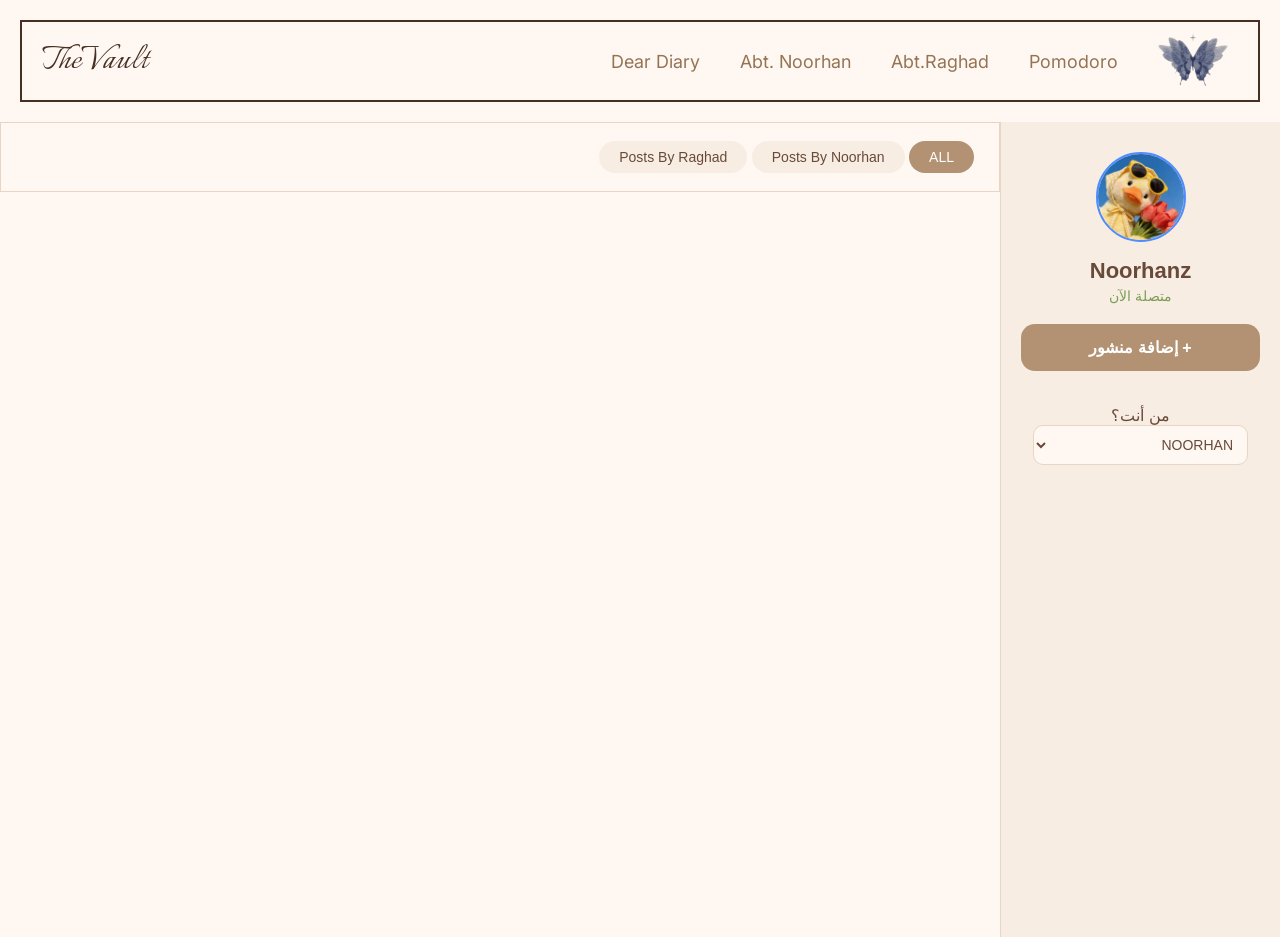
<file: index.html>
<!DOCTYPE html>
<html lang="ar" dir="rtl">
  <head>
    <meta charset="UTF-8" />
    <meta name="viewport" content="width=device-width, initial-scale=1.0" />
    <title>Dear Diary</title>
    <link rel="icon" type="image/x-icon" href="assets/Ico/icon.png" />
    <link rel="stylesheet" href="css/h.css" />
    <link
      href="https://fonts.googleapis.com/css2?family=Inter:ital,opsz,wght@0,14..32,100..900;1,14..32,100..900&family=Italianno&family=Itim&family=Niconne&family=Rochester&family=JetBrains+Mono:wght@100..800&display=swap"
      rel="stylesheet" />
  </head>
  <body>
    <nav>
      <div class="navCon">
        <div class="clickable">
          <a href="index.html"><img src="assets/Ico/icon.png" alt="Logo" /></a>
          <a href="html/Pomodoro.html">Pomodoro</a>
          <a href="html/Raghadz.html">Abt.Raghad</a>
          <a href="html/Noorhanz.html">Abt. Noorhan</a>
          <a href="index.html">Dear Diary</a>
        </div>
        <div class="logoName">TheVault</div>
      </div>
    </nav>

    <div class="container">
      <div class="sidebar">
        <div class="profile-card">
          <img
            class="clickable-avatar"
            id="sidebarAvatar"
            src="assets/DearDiary/noorhan.jpg"
            alt="User Avatar" />
          <h2 id="sidebarName">Noorhanz</h2>
          <p>متصلة الآن</p>
        </div>

        <button class="new-post-btn" id="togglePostBtn">+ إضافة منشور</button>

        <div class="user-selector-container">
          <label for="currentUser">من أنت؟</label>
          <select id="currentUser">
            <option value="USER">USER</option>
            <option value="NOORHAN" selected>NOORHAN</option>
            <option value="RAGAD">RAGHAD</option>
          </select>
        </div>
      </div>

      <main class="main-content">
        <nav class="navbar">
          <div class="filters">
            <button class="active" data-filter="all">ALL</button>
            <button data-filter="me">Posts By Noorhan</button>
            <button data-filter="friend">Posts By Raghad</button>
          </div>
        </nav>

        <section class="feed-section">
          <div class="create-post hidden" id="createPost">
            <div class="create-post-header">
              <img
                id="boxAvatar"
                class="avatar box-avatar"
                src="assets/DearDiary/noorhan.jpg"
                alt="Avatar" />
              <span id="boxAuthorName">Noorhanz</span>
            </div>

            <textarea
              id="postText"
              placeholder="اكتبِ منشوراً جديداً..."></textarea>

            <div class="create-post-actions">
              <input type="file" id="postImage" accept="image/*" />
              <button id="publishBtn">نشر</button>
            </div>
          </div>

          <div id="feed" class="feed">
            <div class="post friend" data-time="1">
              <a href="html/Raghadz.html">
                <img
                  class="avatar"
                  src="assets/DearDiary/raghad.jpg"
                  alt="Raghad" />
              </a>
              <div class="content">
                <h4>Raghadz</h4>
                <p>بدأنا اليوم تصميم الموقع ✨</p>
              </div>
            </div>

            <div class="post me" data-time="2">
              <a href="html/Noorhanz.html">
                <img
                  class="avatar"
                  src="assets/DearDiary/noorhan.jpg"
                  alt="Me" />
              </a>
              <div class="content">
                <h4>Noorhanz</h4>
                <p>خلصت الصفحة الرئيسية 🎉</p>
              </div>
            </div>
          </div>
        </section>
      </main>
    </div>

    <script src="js/h.js"></script>
  </body>
</html>
</file>
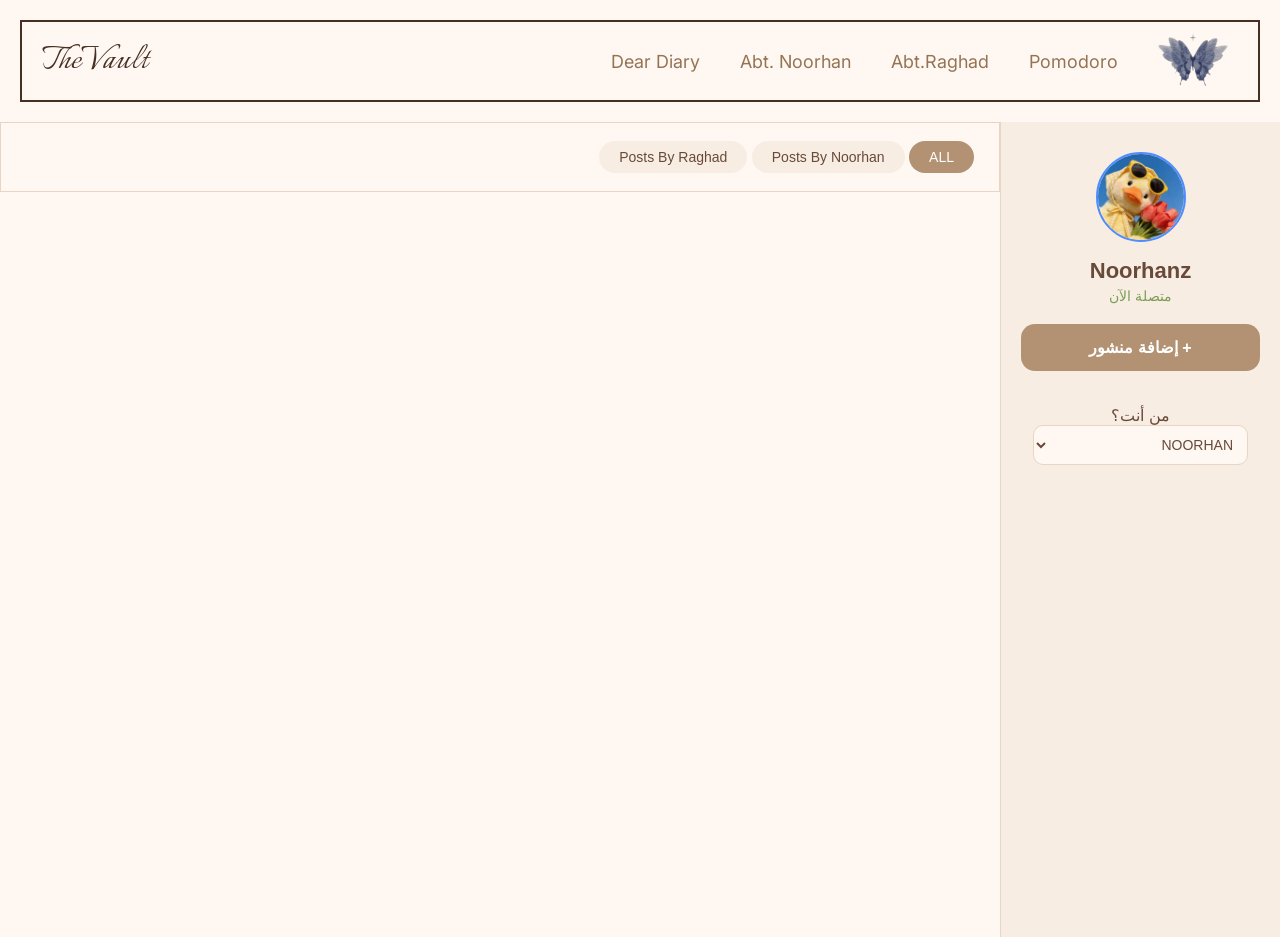
<file: html/index.html>
<!DOCTYPE html>
<html lang="ar" dir="rtl">
  <head>
    <meta charset="UTF-8" />
    <meta name="viewport" content="width=device-width, initial-scale=1.0" />
    <title>Dear Diary</title>
    <link rel="icon" type="image/x-icon" href="../assets/Ico/icon.png" />
    <link rel="stylesheet" href="../css/h.css" />
    <link
      href="https://fonts.googleapis.com/css2?family=Inter:ital,opsz,wght@0,14..32,100..900;1,14..32,100..900&family=Italianno&family=Itim&family=Niconne&family=Rochester&family=JetBrains+Mono:wght@100..800&display=swap"
      rel="stylesheet" />
  </head>
  <body>
    <nav>
      <div class="navCon">
        <div class="clickable">
          <a href="index.html"
            ><img src="../assets/Ico/icon.png" alt="Logo"
          /></a>
          <a href="Pomodoro.html">Pomodoro</a>
          <a href="Raghadz.html">Abt.Raghad</a>
          <a href="Noorhanz.html">Abt. Noorhan</a>
          <a href="index.html">Dear Diary</a>
        </div>
        <div class="logoName">TheVault</div>
      </div>
    </nav>

    <div class="container">
      <div class="sidebar">
        <div class="profile-card">
          <img
            class="clickable-avatar"
            id="sidebarAvatar"
            src="../assets/DearDiary/noorhan.jpg"
            alt="User Avatar" />
          <h2 id="sidebarName">Noorhanz</h2>
          <p>متصلة الآن</p>
        </div>

        <button class="new-post-btn" id="togglePostBtn">+ إضافة منشور</button>

        <div class="user-selector-container">
          <label for="currentUser">من أنت؟</label>
          <select id="currentUser">
            <option value="USER">USER</option>
            <option value="NOORHAN" selected>NOORHAN</option>
            <option value="RAGAD">RAGHAD</option>
          </select>
        </div>
      </div>

      <main class="main-content">
        <nav class="navbar">
          <div class="filters">
            <button class="active" data-filter="all">ALL</button>
            <button data-filter="me">Posts By Noorhan</button>
            <button data-filter="friend">Posts By Raghad</button>
          </div>
        </nav>

        <section class="feed-section">
          <div class="create-post hidden" id="createPost">
            <div class="create-post-header">
              <img
                id="boxAvatar"
                class="avatar box-avatar"
                src="../assets/DearDiary/noorhan.jpg"
                alt="Avatar" />
              <span id="boxAuthorName">Noorhanz</span>
            </div>

            <textarea
              id="postText"
              placeholder="اكتبِ منشوراً جديداً..."></textarea>

            <div class="create-post-actions">
              <input type="file" id="postImage" accept="image/*" />
              <button id="publishBtn">نشر</button>
            </div>
          </div>

          <div id="feed" class="feed">
            <div class="post friend" data-time="1">
              <a href="Raghadz.html">
                <img
                  class="avatar"
                  src="../assets/DearDiary/raghad.jpg"
                  alt="Raghad" />
              </a>
              <div class="content">
                <h4>Raghadz</h4>
                <p>بدأنا اليوم تصميم الموقع ✨</p>
              </div>
            </div>

            <div class="post me" data-time="2">
              <a href="Noorhanz.html">
                <img
                  class="avatar"
                  src="../assets/DearDiary/noorhan.jpg"
                  alt="Me" />
              </a>
              <div class="content">
                <h4>Noorhanz</h4>
                <p>خلصت الصفحة الرئيسية 🎉</p>
              </div>
            </div>
          </div>
        </section>
      </main>
    </div>

    <script src="../js/h.js"></script>
  </body>
</html>
</file>
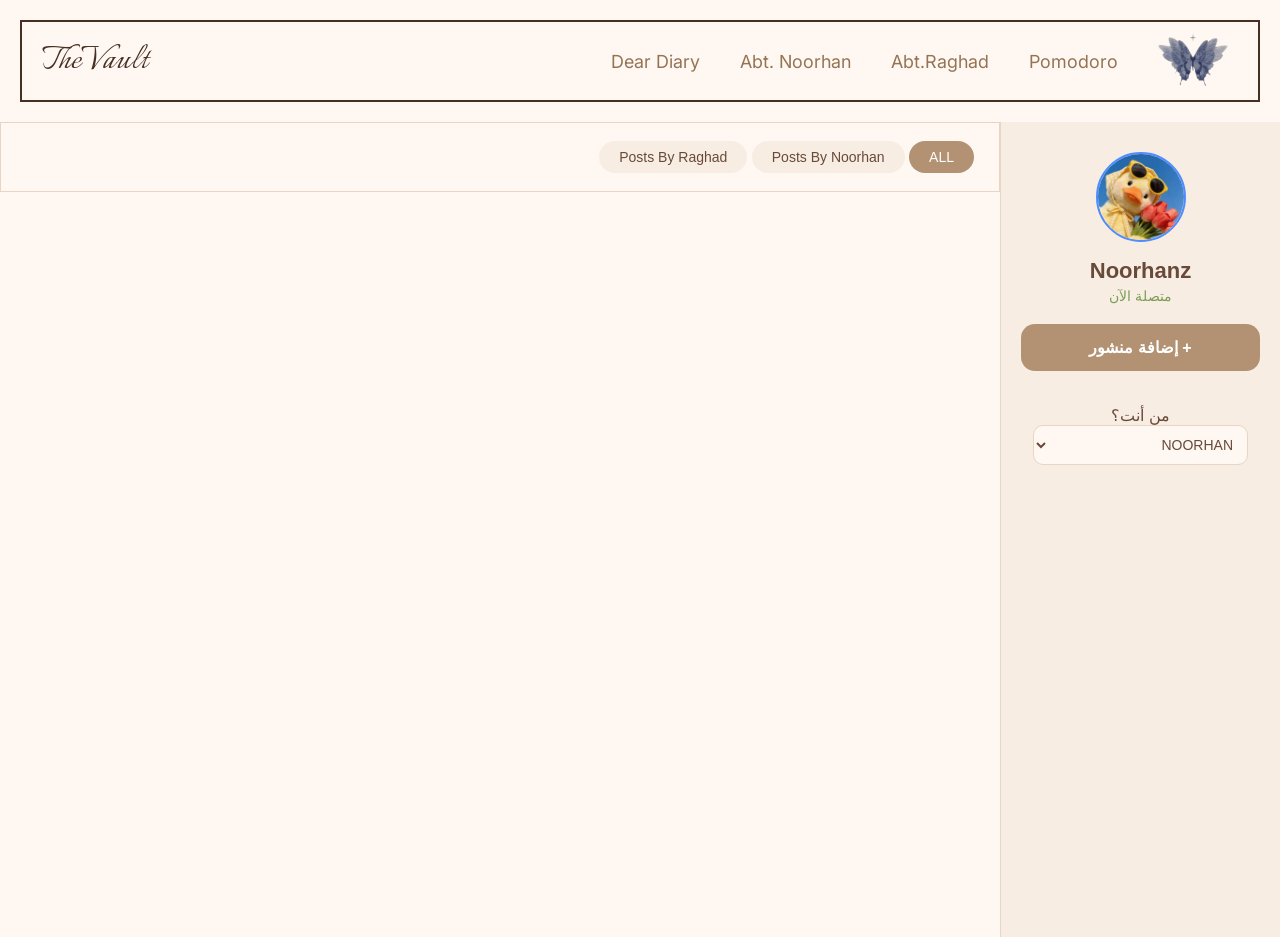
<file: html/DearDiary.html>
<!doctype html>
<html lang="ar" dir="rtl">
  <head>
    <meta charset="UTF-8" />
    <meta name="viewport" content="width=device-width, initial-scale=1.0" />
    <title>Dear Diary</title>
    <link rel="icon" type="image/x-icon" href="../assets/Ico/icon.png" />
    <link rel="stylesheet" href="../css/h.css" />
    <link
      href="https://fonts.googleapis.com/css2?family=Inter:ital,opsz,wght@0,14..32,100..900;1,14..32,100..900&family=Italianno&family=Itim&family=Niconne&family=Rochester&family=JetBrains+Mono:wght@100..800&display=swap"
      rel="stylesheet" />
  </head>
  <body>
    <nav>
      <div class="navCon">
        <div class="clickable">
          <a href="DearDiary.html"
            ><img src="/assets/Ico/icon.png" alt="Logo"
          /></a>
          <a href="Pomodoro.html">Pomodoro</a>
          <a href="Raghadz.html">Abt.Raghad</a>
          <a href="Noorhanz.html">Abt. Noorhan</a>
          <a href="DearDiary.html">Dear Diary</a>
        </div>
        <div class="logoName">TheVault</div>
      </div>
    </nav>

    <div class="container">
      <div class="sidebar">
        <div class="profile-card">
          <img
            class="clickable-avatar"
            id="sidebarAvatar"
            src="/assets/DearDiary/noorhan.jpg"
            alt="User Avatar" />
          <h2 id="sidebarName">Noorhanz</h2>
          <p>متصلة الآن</p>
        </div>

        <button class="new-post-btn" id="togglePostBtn">+ إضافة منشور</button>

        <div class="user-selector-container">
          <label for="currentUser">من أنت؟</label>
          <select id="currentUser">
            <option value="USER">USER</option>
            <option value="NOORHAN" selected>NOORHAN</option>
            <option value="RAGAD">RAGHAD</option>
          </select>
        </div>
      </div>

      <main class="main-content">
        <nav class="navbar">
          <div class="filters">
            <button class="active" data-filter="all">ALL</button>
            <button data-filter="me">Posts By Noorhan</button>
            <button data-filter="friend">Posts By Raghad</button>
          </div>
        </nav>

        <section class="feed-section">
          <div class="create-post hidden" id="createPost">
            <div class="create-post-header">
              <img
                id="boxAvatar"
                class="avatar box-avatar"
                src="/assets/DearDiary/noorhan.jpg"
                alt="Avatar" />
              <span id="boxAuthorName">Noorhanz</span>
            </div>

            <textarea
              id="postText"
              placeholder="اكتبِ منشوراً جديداً..."></textarea>

            <div class="create-post-actions">
              <input type="file" id="postImage" accept="image/*" />
              <button id="publishBtn">نشر</button>
            </div>
          </div>

          <div id="feed" class="feed">
            <div class="post friend" data-time="1">
              <a href="Raghadz.html">
                <img
                  class="avatar"
                  src="/assets/DearDiary/raghad.jpg"
                  alt="Raghad" />
              </a>
              <div class="content">
                <h4>Raghadz</h4>
                <p>بدأنا اليوم تصميم الموقع ✨</p>
              </div>
            </div>

            <div class="post me" data-time="2">
              <a href="Noorhanz.html">
                <img
                  class="avatar"
                  src="/assets/DearDiary/noorhan.jpg"
                  alt="Me" />
              </a>
              <div class="content">
                <h4>Noorhanz</h4>
                <p>خلصت الصفحة الرئيسية 🎉</p>
              </div>
            </div>
          </div>
        </section>
      </main>
    </div>

    <script src="../js/h.js"></script>
  </body>
</html>
</file>
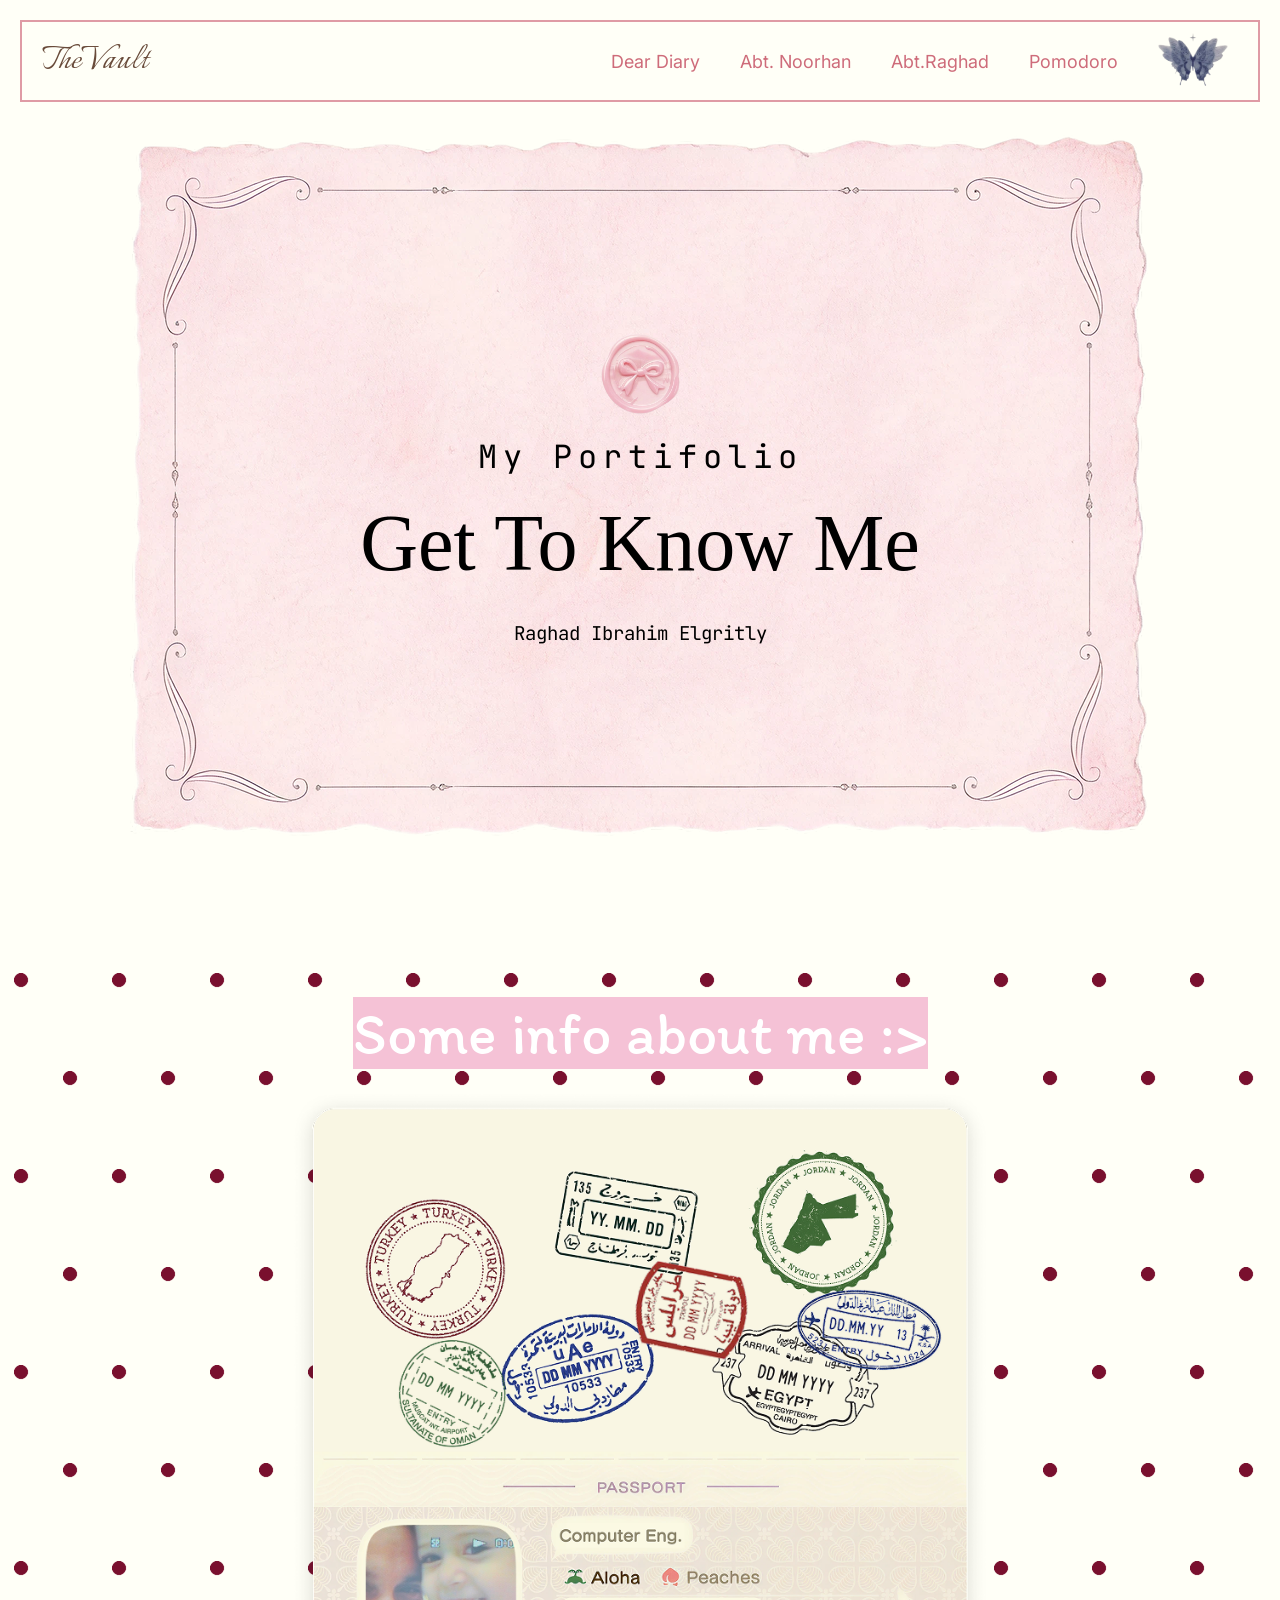
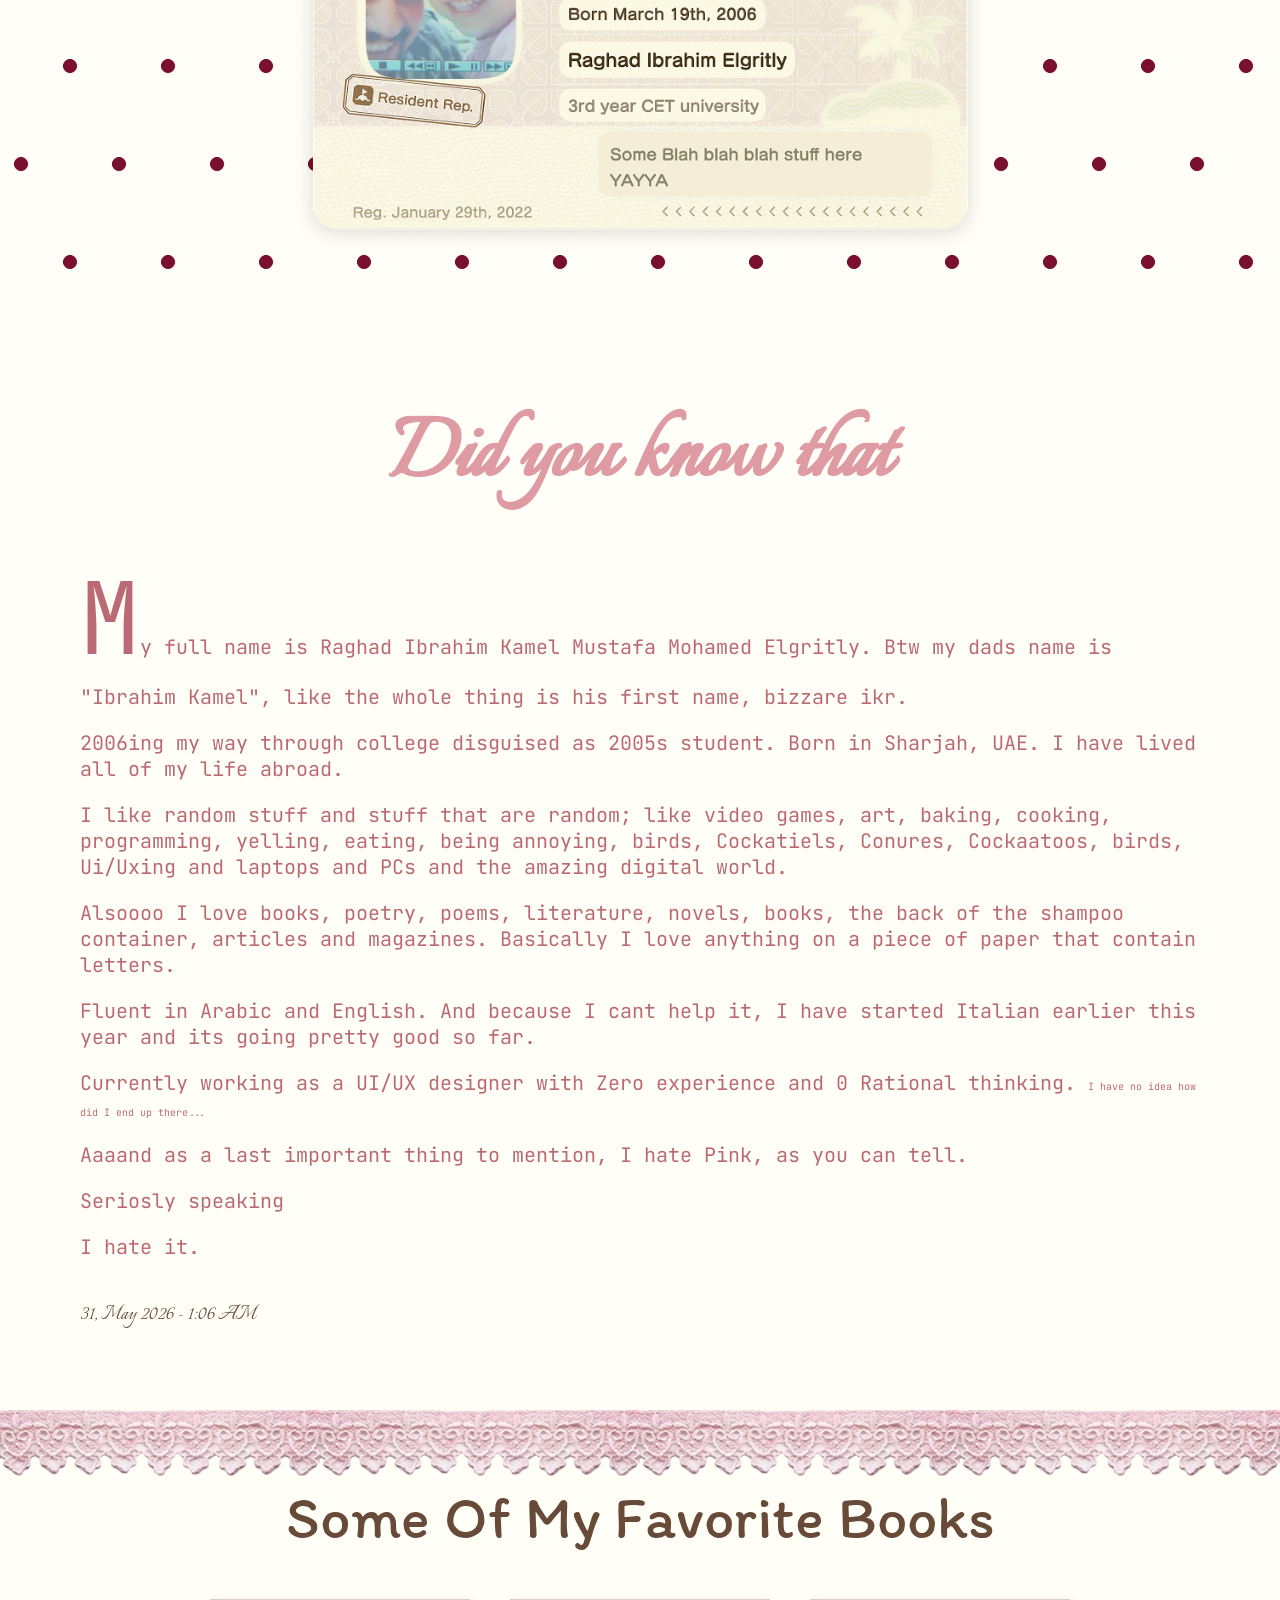
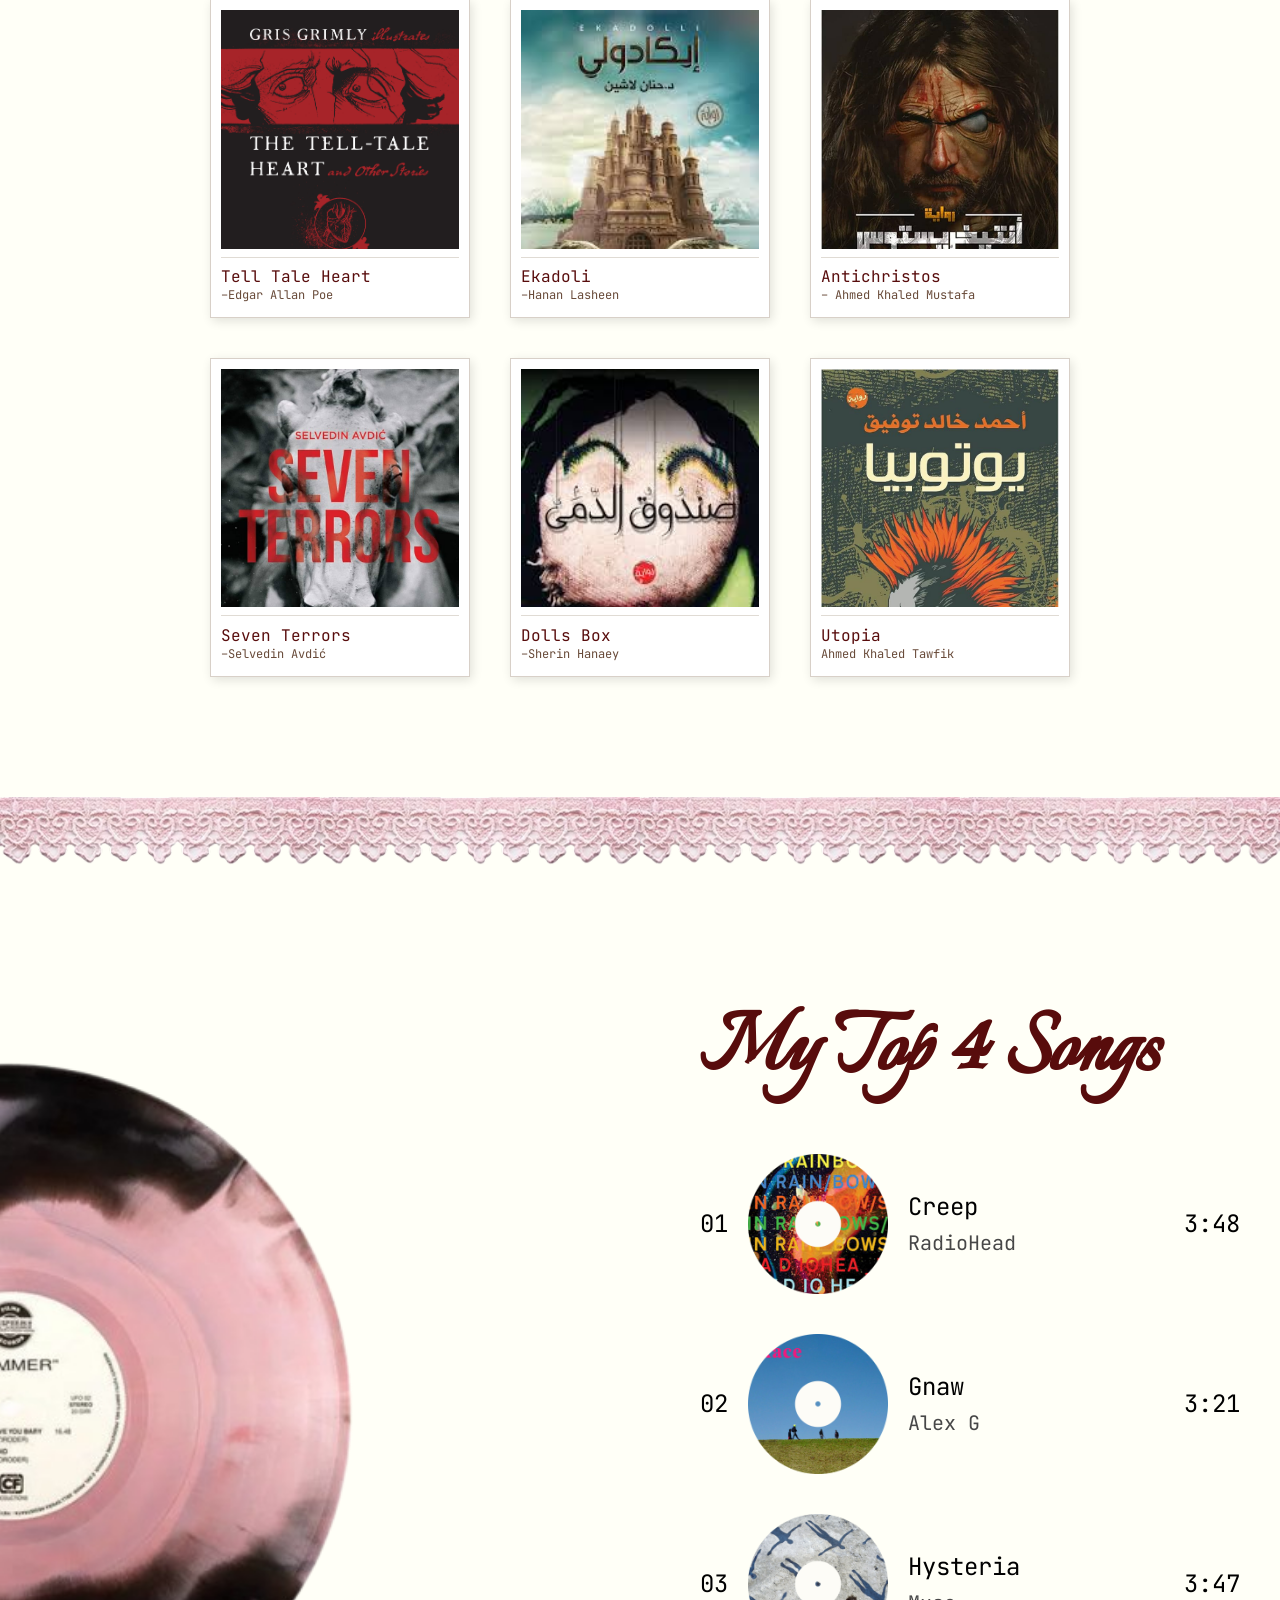
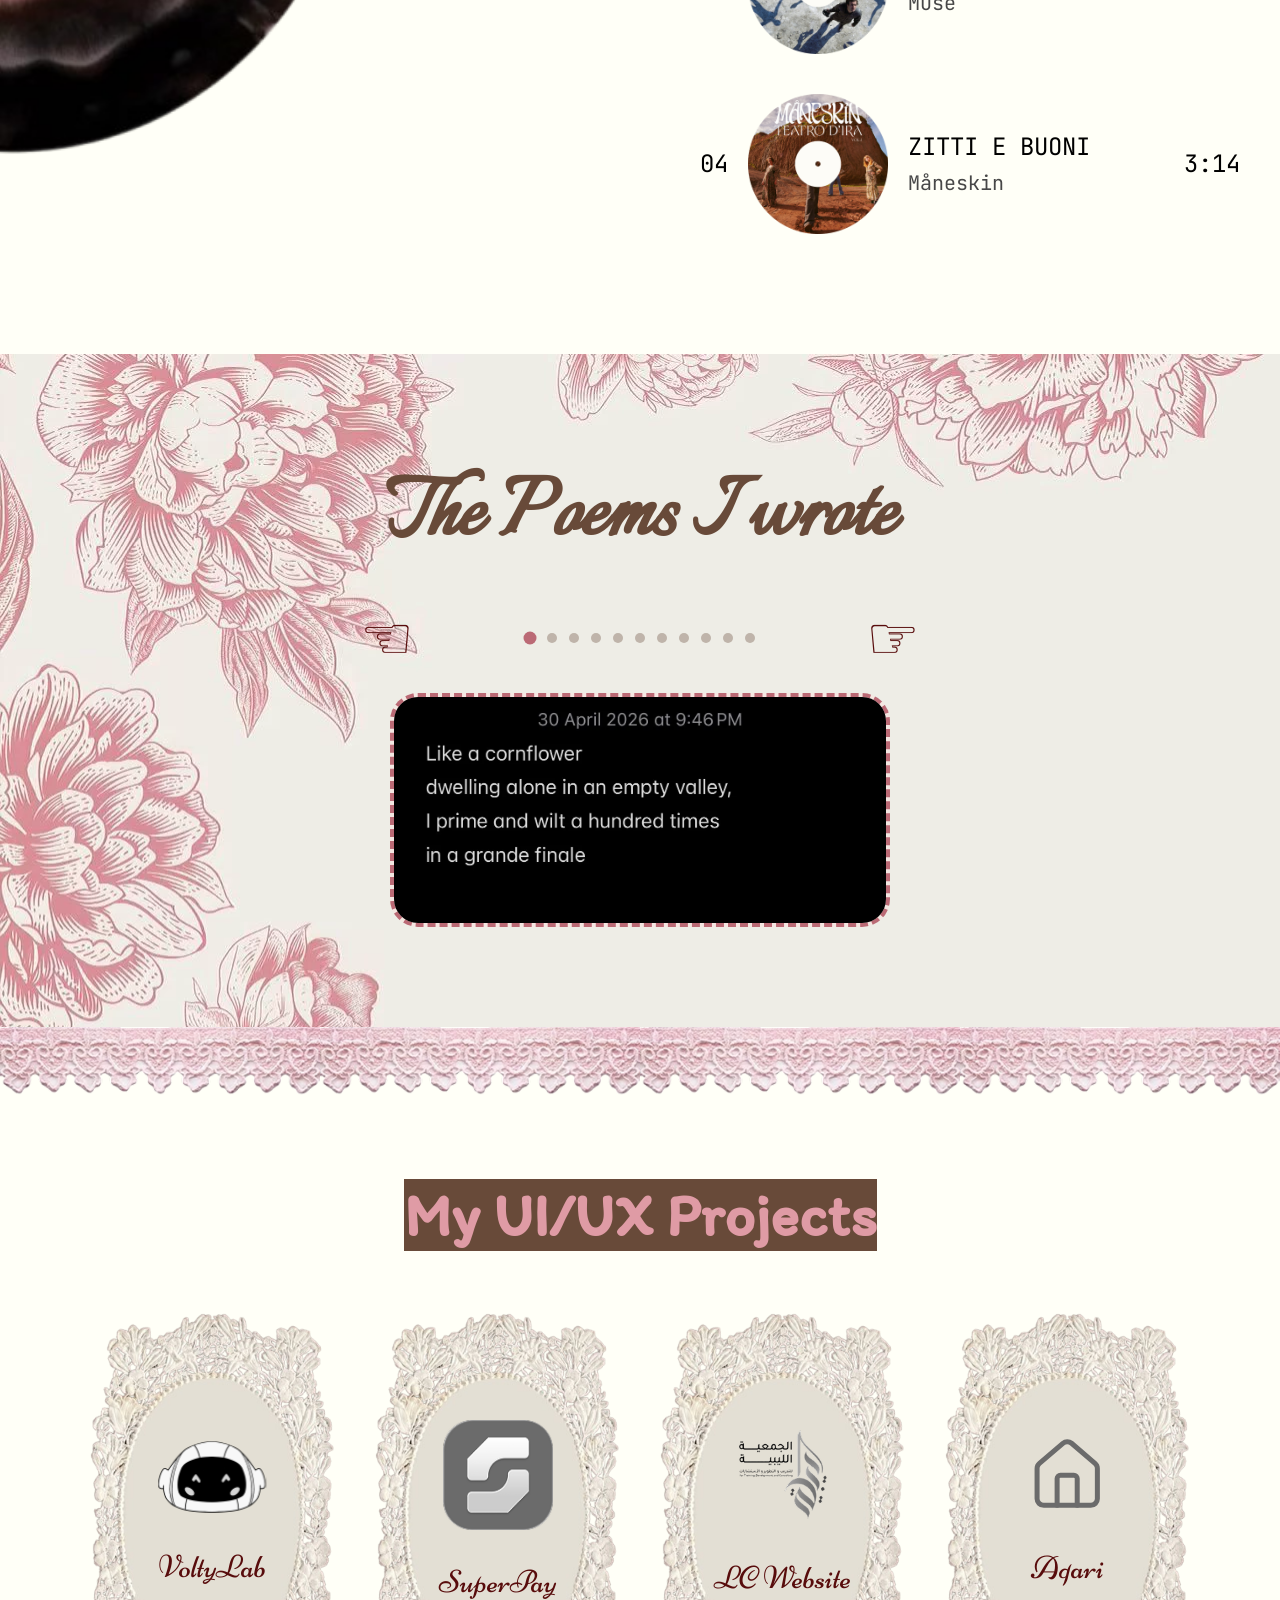
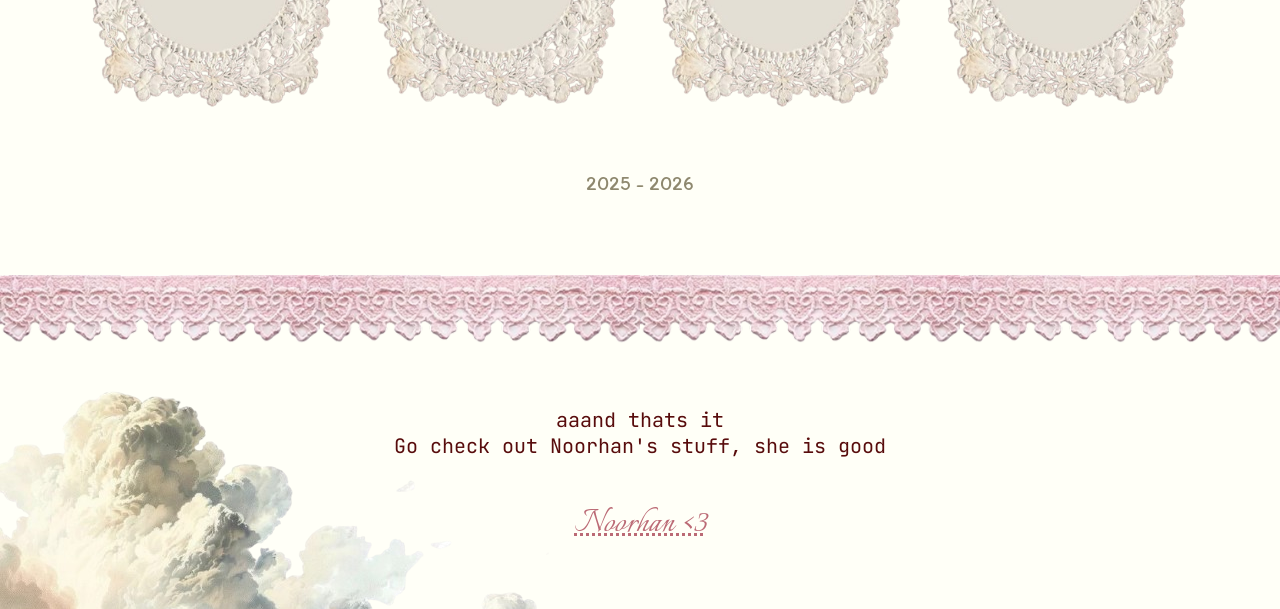
<file: html/Raghadz.html>
<!DOCTYPE html>
<html lang="en">
  <head>
    <meta charset="UTF-8" />
    <meta name="viewport" content="width=device-width, initial-scale=1.0" />
    <title>About Raghad</title>
    <link rel="icon" type="image/x-icon" href="../assets/Ico/icon.png" />
    <link rel="stylesheet" href="../css/raghadz.css" />
    <link rel="preconnect" href="https://fonts.googleapis.com" />
    <link rel="preconnect" href="https://fonts.gstatic.com" crossorigin />
    <link
      href="https://fonts.googleapis.com/css2?family=Inter:ital,opsz,wght@0,14..32,100..900;1,14..32,100..900&family=Italianno&family=Itim&family=Niconne&family=Rochester&family=JetBrains+Mono:wght@100..800&display=swap"
      rel="stylesheet" />
  </head>
  <body>
    <nav>
      <div class="navCon">
        <div class="logoName">TheVault</div>
        <div class="clickable">
          <a href="../index.html">Dear Diary</a>
          <a href="Noorhanz.html">Abt. Noorhan</a>
          <a href="Raghadz.html">Abt.Raghad</a>
          <a href="Pomodoro.html">Pomodoro</a>
          <a href="../index.html"
            ><img src="../assets/Ico/icon.png" alt="Logo"
          /></a>
        </div>
      </div>
    </nav>
    <div class="sec-1">
      <div class="intro">
        <div class="topSec">
          <img src="../assets/Raghad/stamp.png" alt="" />
          <h4>My Portifolio</h4>
          <h1>Get To Know Me</h1>
        </div>
        <p>Raghad Ibrahim Elgritly</p>
      </div>
    </div>

    <div class="sec-2">
      <p>Some info about me :></p>
      <img src="../assets/Raghad/passport.png" alt="" />
    </div>
    <div class="sec-2_2">
      <h1>Did you know that</h1>
      <p>
        <span style="font-size: 100px">M</span>y full name is Raghad Ibrahim
        Kamel Mustafa Mohamed Elgritly. Btw my dads name is "Ibrahim Kamel",
        like the whole thing is his first name, bizzare ikr.
      </p>
      <p>
        2006ing my way through college disguised as 2005s student. Born in
        Sharjah, UAE. I have lived all of my life abroad.
      </p>
      <p>
        I like random stuff and stuff that are random; like video games, art,
        baking, cooking, programming, yelling, eating, being annoying, birds,
        Cockatiels, Conures, Cockaatoos, birds, Ui/Uxing and laptops and PCs and
        the amazing digital world.
      </p>
      <p>
        Alsoooo I love books, poetry, poems, literature, novels, books, the back
        of the shampoo container, articles and magazines. Basically I love
        anything on a piece of paper that contain letters.
      </p>
      <p>
        Fluent in Arabic and English. And because I cant help it, I have started
        Italian earlier this year and its going pretty good so far.
      </p>
      <p>
        Currently working as a UI/UX designer with Zero experience and 0
        Rational thinking.
        <span style="font-size: 10px"
          >I have no idea how did I end up there...
        </span>
      </p>
      <p>
        Aaaand as a last important thing to mention, I hate Pink, as you can
        tell.
      </p>
      <p>Seriosly speaking</p>
      <p>I hate it.</p>
      <div class="date">31, May 2026 - 1:06 AM</div>
    </div>
    <div class="lace">
      <img src="../assets/Raghad/laceline.png" alt="" />
    </div>
    <div class="sec-3">
      <h1>Some Of My Favorite Books</h1>
      <div class="cards-container">
        <div class="card">
          <div class="card-image">
            <img src="../assets/Raghad/tellTale.jpg" alt="" />
          </div>
          <div class="card-text">
            <div class="card-title">Tell Tale Heart</div>
            <div class="card-artist">–Edgar Allan Poe</div>
          </div>
        </div>

        <div class="card">
          <div class="card-image">
            <img src="../assets/Raghad/Ekadoli.jpg" alt="" />
          </div>
          <div class="card-text">
            <div class="card-title">Ekadoli</div>
            <div class="card-artist">–Hanan Lasheen</div>
          </div>
        </div>

        <div class="card">
          <div class="card-image">
            <img src="../assets/Raghad/ant.jpg" alt="" />
          </div>
          <div class="card-text">
            <div class="card-title">Antichristos</div>
            <div class="card-artist">– Ahmed Khaled Mustafa</div>
          </div>
        </div>

        <div class="card">
          <div class="card-image">
            <img src="../assets/Raghad/7.jpg" alt="" />
          </div>
          <div class="card-text">
            <div class="card-title">Seven Terrors</div>
            <div class="card-artist">–Selvedin Avdić</div>
          </div>
        </div>

        <div class="card">
          <div class="card-image">
            <img src="../assets/Raghad/dollsBox.jpg" alt="" />
          </div>
          <div class="card-text">
            <div class="card-title">Dolls Box</div>
            <div class="card-artist">–Sherin Hanaey</div>
          </div>
        </div>

        <div class="card">
          <div class="card-image">
            <img src="../assets/Raghad/uto.jpg" alt="" />
          </div>
          <div class="card-text">
            <div class="card-title">Utopia</div>
            <div class="card-artist">Ahmed Khaled Tawfik</div>
          </div>
        </div>
      </div>
    </div>
    <div class="lace">
      <img src="../assets/Raghad/laceline.png" alt="" />
    </div>
    <div class="sec-3_2">
      <div class="divider">
        <img
          src="../assets/Raghad/Vinyl.png"
          alt="Vinyl Record"
          class="vinyl" />

        <div class="list">
          <h1>My Top 4 Songs</h1>
          <div class="card" data-audio="../assets/Raghad/creep.mp3">
            <div class="gap">
              <div class="number">01</div>
              <img src="../assets/Raghad/rain.png" />
              <div class="info">
                <div class="name">Creep</div>
                <div class="by">RadioHead</div>
              </div>
            </div>
            <div class="duration">3:48</div>
          </div>
          <div class="card" data-audio="../assets/Raghad/gnaww.m4a">
            <div class="gap">
              <div class="number">02</div>
              <img src="../assets/Raghad/race.png" />
              <div class="info">
                <div class="name">Gnaw</div>
                <div class="by">Alex G</div>
              </div>
            </div>
            <div class="duration">3:21</div>
          </div>
          <div class="card" data-audio="../assets/Raghad/hysteria.mp3">
            <div class="gap">
              <div class="number">03</div>
              <img src="../assets/Raghad/muse.png" />
              <div class="info">
                <div class="name">Hysteria</div>
                <div class="by">Muse</div>
              </div>
            </div>
            <div class="duration">3:47</div>
          </div>
          <div class="card" data-audio="../assets/Raghad/skin.mp3">
            <div class="gap">
              <div class="number">04</div>
              <img src="../assets/Raghad/mains.png" />
              <div class="info">
                <div class="name">ZITTI E BUONI</div>
                <div class="by">Måneskin</div>
              </div>
            </div>
            <div class="duration">3:14</div>
          </div>
        </div>
      </div>
    </div>

    <div class="sec-carousel">
      <h1>The Poems I wrote</h1>
      <div class="carousel-container">
        <div class="carousel-controls">
          <button
            class="carousel-arrow carousel-prev"
            aria-label="Previous image">
            ☜
          </button>
          <div class="carousel-dots"></div>
          <button class="carousel-arrow carousel-next" aria-label="Next image">
            ☞
          </button>
        </div>
        <div class="carousel-frame">
          <img
            src="../assets/Raghad/1.webp"
            alt="Carousel image 1"
            class="carousel-image active" />
          <img
            src="../assets/Raghad/2.webp"
            alt="Carousel image 2"
            class="carousel-image" />
          <img
            src="../assets/Raghad/3.webp"
            alt="Carousel image 3"
            class="carousel-image" />
          <img
            src="../assets/Raghad/4.webp"
            alt="Carousel image 4"
            class="carousel-image" />
          <img
            src="../assets/Raghad/5.webp"
            alt="Carousel image 5"
            class="carousel-image" />
          <img
            src="../assets/Raghad/6.webp"
            alt="Carousel image 6"
            class="carousel-image" />
          <img
            src="../assets/Raghad/7.webp"
            alt="Carousel image 7"
            class="carousel-image" />
          <img
            src="../assets/Raghad/8.webp"
            alt="Carousel image 8"
            class="carousel-image" />
          <img
            src="../assets/Raghad/9.webp"
            alt="Carousel image 9"
            class="carousel-image" />
          <img
            src="../assets/Raghad/10.webp"
            alt="Carousel image 10"
            class="carousel-image" />
          <img
            src="../assets/Raghad/11.webp"
            alt="Carousel image 11"
            class="carousel-image" />
        </div>
      </div>
    </div>

    <div class="lace">
      <img src="../assets/Raghad/laceline.png" alt="" />
    </div>
    <div class="sec-4">
      <h1>My UI/UX Projects</h1>
      <div class="card-cont">
        <div class="card">
          <img src="../assets/Raghad/voltylab.svg" alt="" />
          <p>VoltyLab</p>
        </div>
        <div class="card">
          <img src="../assets/Raghad/superpay.png" alt="" />
          <p>SuperPay</p>
        </div>
        <div class="card">
          <img src="../assets/Raghad/lc.png" alt="" />
          <p>LC Website</p>
        </div>
        <div class="card">
          <img src="../assets/Raghad/aqari.svg" alt="" />
          <p>Aqari</p>
        </div>
      </div>
      <p>2025 - 2026</p>
    </div>
    <div class="lace">
      <img src="../assets/Raghad/laceline.png" alt="" />
    </div>
    <div class="end">
      <div class="txt">
        <p>aaand thats it</p>
        <p>Go check out Noorhan's stuff, she is good</p>
      </div>

      <div class="noor">
        <a href="Noorhanz.html">Noorhan <3</a>
      </div>
    </div>
    <script src="../js/script.js"></script>
  </body>
</html>
</file>
<file: css/h.css>
/* ==========================================================================
   1. التنسيقات العامة والـ Reset
   ========================================================================== */
* {
    margin: 0;
    padding: 0;
    box-sizing: border-box;
    font-family: 'Segoe UI', sans-serif;
    text-decoration: none;
}

body {
    background: #FFF8F2;
    min-height: 100vh;
    color: #684A39;
    overflow-x: hidden;
}

/* Navbar العلوي العام للموقع */

nav {
    display: flex;
    padding: 20px;
    align-items: flex-start;
    gap: 10px;
    align-self: stretch;
}

.navCon{
    display: flex;
    padding: 0px 20px;
    justify-content: space-between;
    align-items: center;
    flex: 1 0 0;
    border: 2px solid #472f23;
}

.logoName{
    color: #472f23;
    font-family: Italianno;
    font-size: 40px;
    font-style: normal;
    font-weight: 400;
    line-height: normal;
}

.clickable{
    display: flex;
    padding: 10px;
    align-items: center;
    gap: 40px;
}
.clickable a{
    color: #957453;
    font-family: Inter;
    font-size: 18px;
    font-style: normal;
    font-weight: 400;
    line-height: normal;
}
.clickable img{
    max-width: 70px;
    height: auto;
}

/* ==========================================================================
   2. تقسيم الشاشة وتنسيق الـ Sidebar (مصلح ومنظم عمودياً)
   ========================================================================== */
.container {
    display: flex;
    width: 100%;
    min-height: calc(100vh - 85px); 
}

.sidebar {
    width: 280px;
    min-width: 280px;
    padding: 30px 20px;
    border-left: 1px solid #E8D5C4;
    background: #F8EDE3;
    display: flex;
    flex-direction: column;
    gap: 20px;
}

.profile-card {
    text-align: center;
}

.profile-card img.clickable-avatar {
    width: 90px;
    height: 90px;
    border-radius: 50%;
    object-fit: cover;
    border: 2px solid #4f8cff;
    transition: transform 0.2s ease;
}

.profile-card img.clickable-avatar:hover {
    transform: scale(1.05);
}

.profile-card h2 {
    margin-top: 12px;
    font-size: 22px;
}

.profile-card p {
    color: #7A9D54;
    font-size: 14px;
    margin-top: 4px;
}

.new-post-btn {
    width: 100%;
    padding: 14px;
    border: none;
    border-radius: 14px;
    cursor: pointer;
    background: #b29272;
    color: white;
    font-size: 16px;
    font-weight: 600;
    transition: .2s;
}

.new-post-btn:hover {
    background: #B85A68;
}

.user-selector-container {
    text-align: center;
    margin-top: 15px;
}

.user-selector-container label {
    color: #684A39;
}

.user-selector-container select {
    padding: 10px;
    width: 90%;
    border-radius: 10px;
    background: #FFF8F2;
    color: #684A39;
    border: 1px solid #E8D5C4;
    outline: none;
    cursor: pointer;
    font-size: 14px;
}

.create-post-header {
    display: flex;
    align-items: center;
    gap: 12px;
    margin-bottom: 12px;
}

.box-avatar {
    width: 45px;
    height: 45px;
}

#boxAuthorName {
    font-weight: 600;
    color: #4f8cff;
    font-size: 16px;
}

/* ==========================================================================
   3. محتوى التايم لاين والفلترة
   ========================================================================== */
.main-content {
    flex-grow: 1;
    display: flex;
    flex-direction: column;
}

/* سكشن الفلترة الفرعي داخل الـ Navbar */
.navbar {
    width: 100%;
    height: 70px;
    background: transparent;
    border: 1px solid #E8D5C4;
    display: flex;
    align-items: center;
    padding: 0 25px;
}

.filters button {
    border: none;
    padding: 8px 20px;
    border-radius: 30px;
    cursor: pointer;
    background: #F8EDE3;
    color: #684A39;
    font-size: 14px;
    transition: .2s;
}

.filters button:hover {
    background: #F1DFD1;
}

.filters button.active {
    background: #b29272;
    color: white;
}

/* ساحة وعاء المنشورات الأساسية */
.feed-section {
    padding: 25px;
    display: flex;
    flex-direction: column;
    gap: 25px;
    width: 100%;
}

/* وعاء التايم لاين الذي يحتوي على المنشورات */
.feed {
    display: flex;
    flex-direction: column;
    gap: 30px;
    width: 100%;
}

/* صندوق إنشاء منشور */
.create-post {
    background: white;
    border: 1px solid #F1DFD1;
    border-radius: 20px;
    padding: 20px;
    display: flex;
    flex-direction: column;
    gap: 15px;
    width: 100%;
    max-width: 85%;
}

.create-post textarea {
    resize: none;
    min-height: 100px;
    border: 1px solid #F1DFD1;
    outline: none;
    border-radius: 15px;
    padding: 15px;
    background: #FFF8F2;
    color: #684A39;
    font-size: 15px;
}

.create-post-actions {
    display: flex;
    justify-content: space-between;
    align-items: center;
    gap: 10px;
}

.create-post-actions input[type="file"] {
    color: #ccc;
    font-size: 14px;
}

.create-post button {
    padding: 10px 30px;
    border: none;
    border-radius: 12px;
    background: #b29272;
    color: white;
    font-weight: 600;
    cursor: pointer;
}

.hidden {
    display: none !important;
}

/* ==========================================================================
   4. الهيكل الذكي المصلح للمنشور (ممنوع من الانكماش ومحمي العرض)
   ========================================================================== */
.post {
    display: flex;
    align-items: flex-start;
    gap: 15px;
    width: 85%;
    flex-shrink: 0;
    background: white;
    padding: 20px;
    border-radius: 20px;
    border: 1px solid #F1DFD1;
    box-shadow: 0 6px 20px rgba(104, 74, 57, 0.08);
    animation: fadeIn .3s ease-in-out;
}

/* 1- مناشير رغد (تطير لليمين، صورتها يمين، كلامها يسار) */
.post.friend {
    margin-left: auto !important;   /* تأمين الالتصاق التام باليمين */
    margin-right: 0 !important;
    direction: rtl;                 /* ترتيب القراءة العربي الطبيعي للأفاتار والنص */
    border-right: 4px solid #ff7f96; /* تمييز كرتها بالوردي الملكي */
    border-left: none;
}

/* 2- مناشيرك نور هان (تطير لليسار، صورتك يسار، كلامك يمين) */
.post.me {
    margin-right: auto !important;
    margin-left: 0 !important;
    direction: ltr;
    border-left: 4px solid #7fb6ff;
    border-right: none;
    background: #FFF7F8;
}

/* صندوق المحتوى الداخلي للمنشور */
.content {
    flex-grow: 1;
    width: 100%;
    height: auto; 
    background: transparent !important;
    padding: 0;
    box-shadow: none;
}

/* تأمين محاذاة النصوص العربية من اليمين داخل كلا الكرتين لجمال القراءة */
.post.friend .content {
    text-align: right; 
}

.post.me .content {
    text-align: right; /* كلامكِ يبدأ من اليمين بانتظام مريح رغم يسارية الأفاتار */
}

.content h4 {
    margin-bottom: 6px;
    font-size: 16px;
    font-weight: 600;
}

.post.friend h4 {
    color: #ff7f96;
}

.post.me h4 {
    color: #7fb6ff;
}
.content p {
    color: #684A39;
}

/* الصور المرفقة داخل المنشور */
.post-image {
    width: 100%;
    max-width: 500px;
    max-height: 500px;
    object-fit: cover;
    margin-top: 15px;
    border-radius: 12px;
    border: 1px solid #F1DFD1;
}

/* الأفاتار الشخصي بجانب المنشور */
.avatar {
    width: 52px;
    height: 52px;
    border-radius: 50%;
    object-fit: cover;
    flex-shrink: 0; 
    border: 2px solid rgba(255, 255, 255, 0.1);
    transition: transform 0.2s ease;
}

.avatar:hover {
    transform: scale(1.08);
}

@keyframes fadeIn {
    from { opacity: 0; transform: translateY(10px); }
    to { opacity: 1; transform: translateY(0); }
}

/* ==========================================================================
   5. التجاوب الذكي والمرن مع الموبايل
   ========================================================================== */
@media(max-width: 768px){
    nav {
        justify-content: center;
        padding: 10px 10px 0;
    }
    .navCon {
        flex-wrap: wrap;
        justify-content: center;
        gap: 12px;
    }
    .clickable {
        flex-wrap: wrap;
        justify-content: center;
        gap: 12px;
    }
    .logoName {
        width: 100%;
        text-align: center;
    }
    .container {
        flex-direction: column;
    }
    .sidebar {
        width: 100%;
        min-width: 100%;
        border-left: none;
        border-bottom: 1px solid rgba(255,255,255,.1);
        padding: 20px;
        align-items: center;
    }
    .navbar {
        justify-content: center;
        padding: 10px;
        height: auto;
    }
    .filters {
        flex-wrap: wrap;
        justify-content: center;
    }
    .post {
        width: 100% !important;
        min-width: 100% !important;
        padding: 15px;
    }
    .create-post {
        width: 100% !important;
        max-width: 100% !important;
        padding: 15px;
    }
}
</file>
<file: css/raghadz.css>
*, *::before, *::after {
    box-sizing: border-box;
    margin: 0;
    padding: 0;
    list-style: none;
    text-decoration: none;
}
 

body {
    display: flex;
    flex-direction: column;
    align-items: center;
    background: #FFFFF7;
}

/* Navbar */

nav {
    display: flex;
    padding: 20px;
    align-items: flex-start;
    gap: 10px;
    align-self: stretch;
}

.navCon{
    display: flex;
    padding: 0px 20px;
    justify-content: space-between;
    align-items: center;
    flex: 1 0 0;
    border: 2px solid #DF9BA5;
}

.logoName{
    color: #684A39;
    font-family: Italianno;
    font-size: 40px;
    font-style: normal;
    font-weight: 400;
    line-height: normal;
}

.clickable{
    display: flex;
    padding: 10px;
    align-items: center;
    gap: 40px;
}
.clickable a{
    color: #CE6C7A;
    font-family: Inter;
    font-size: 18px;
    font-style: normal;
    font-weight: 400;
    line-height: normal;
}
.clickable img{
    max-width: 70px;
    height: auto;
}

/* sec 1 */


.sec-1{
    display: flex;
    flex-direction: column;
    align-items: center;
    gap: 32px;
    align-self: stretch;
    padding-bottom: 80px;
}

.intro{
    display: flex;
    max-width: 1102px; width: 100%;
    height: 735px;
    padding: 10px;
    flex-direction: column;
    justify-content: center;
    align-items: center;
    gap: 32px;
    background: url(../assets/Raghad/Cont-1.png) no-repeat;
}

.topSec{
    display: flex;
    flex-direction: column;
    align-items: center;
    gap: 20px;
}

.topSec img{
    height: auto;
    max-width: 80px;
}


.topSec h4{
    color: #000;
    font-family: jetBrains Mono;
    font-size: 32px;
    font-style: normal;
    font-weight: 400;
    line-height: normal;
    letter-spacing: -0.64px;
    letter-spacing: 6px;
}

.topSec h1{
    color: #000;
    font-family: Rochester;
    font-size: 80px;
    font-style: normal;
    font-weight: 400;
    line-height: normal;
}

.intro p {
    color: #000;
    font-family: jetBrains Mono;
    font-size: 19px;
    font-style: normal;
    font-weight: 400;
    line-height: normal;
}

/* sec 2 */

.sec-2{
    display: flex;
    justify-content: center;
    align-items: center;
    flex-direction: column;
    gap: 20px;
    background: url(../assets/Raghad/dot.png) no-repeat;
    align-self: stretch;
    padding: 60px 0px;
}

.sec-2 p{
    color: #FFF;
    font-family: Itim;
    font-size: 60px;
    font-style: normal;
    font-weight: 400;
    line-height: normal;
    background-color: #F5C2D6;
}

.sec-2 img{
    max-width: 700px;
    height: auto;
}

.sec-2 img {
    transition: transform 0.25s ease, box-shadow 0.25s ease;
}

.sec-2 img:hover {
    transform: scale(1.04);
}

/* sec 2.2 */

.sec-2_2 {
    align-self: stretch;
    padding: 80px;

}

.sec-2_2 h1{
    font-size: 100px;
    color: #DF9BA4;
    font-family: Italianno;
    text-align: center;
    margin-bottom: 32px;
}
.sec-2_2 p{
    text-align: left;
    font-size: 20px;
    color: #bb6a75;
    font-family: jetBrains Mono;
    margin-bottom: 20px;
}

.sec-2_2 .date{
    text-align: left;
    font-size: 24px;
    color: #684A39;
    margin-top: 40px;
    font-family: Italianno;

}

/* sec 3 */

.sec-3 {
        padding-bottom: 80px;
    
    display: flex;
    flex-direction: column;
    justify-content: center;
    align-items: center;
    gap: 46px;
    align-self: stretch;
    margin-bottom: 40px;
    
}

.sec-3 h1 {
    color: #684A39;
    font-family: Itim;
    font-size: 60px;
    font-style: normal;
    font-weight: 400;
    line-height: normal;
}
 
.sec-3 .cards-container {
    display: flex;
    flex-wrap: wrap;
    gap: 40px;
    justify-content: center;
    max-width: 900px;
    width: 100%;
}

.sec-3 .cards-container .card {
      background: #fff;
      border: 1.5px solid #d8d0c8;
      padding: 0.6rem 0.6rem 0.85rem 0.6rem;
      width: 100%;
      max-width: 260px;
      box-shadow: 2px 3px 10px rgba(0,0,0,0.12);
      display: flex;
      flex-direction: column;
      transition: transform 0.3s ease, background 0.35s ease, box-shadow 0.3s ease;
      background-color: #fff;
}

.sec-3 .cards-container .card:hover {
      transform: translateY(-6px) rotate(-2deg);
      box-shadow: 4px 8px 18px #580c0c38;
}

.card-image {
    width: 100%;
    aspect-ratio: 1 / 1;
    overflow: hidden;
}

.card-image img {
    width: 100%;
}


.card-text {
    padding-top: 0.55rem;
    border-top: 1px solid #e0dbd4;
    margin-top: 0.5rem;
    font-family: jetBrains Mono;
    font-size: 16px;
    color: #580c0c
    ;
    line-height: normal;
}

.card-text .card-artist{
    color: #684A39;
    font-size: 12px;

}


/* sec 3.2 */

.sec-3_2 {
    padding: 120px 0px;
    align-self: stretch;

}

.sec-carousel {
    display: flex;
    flex-direction: column;
    align-items: center;
    gap: 24px;
    align-self: stretch;
    padding: 100px 0px;
    background: url(../assets/Raghad/poe.png) no-repeat;
    align-self: stretch;
}

.sec-carousel h1 {
    color: #684a39;
    font-family: italianno; ;
    font-size: 100px;
    margin: 0;
}

.carousel-container {
    display: flex;
    flex-direction: column;
    align-items: center;
    width: 100%;
    max-width: 920px;
    gap: 20px;
}

.carousel-controls {
    display: flex;
    align-items: center;
    justify-content: space-between;
    width: 100%;
    max-width: 560px;
}

.carousel-frame {
    position: relative;
    width: 100%;
    max-width: 500px;
    overflow: hidden;
    border-radius: 28px;
    background: #f5e7e2;
    border: #bb6a75 4px dashed;
    box-shadow: inset 0 0 0 1px rgba(104, 74, 57, 0.08);
}

.carousel-image {
    display: none;
    width: 100%;
    height: auto;
    object-fit: cover;
}

.carousel-image.active {
    display: block;
}

.carousel-dots {
    display: flex;
    gap: 12px;
}

.carousel-dots button {
    width: 10px;
    height: 10px;
    border-radius: 50%;
    border: none;
    background: rgba(104, 74, 57, 0.35);
    cursor: pointer;
    transition: transform 0.2s ease, background 0.2s ease;
}

.carousel-dots button.active {
    background: #bb6a75;
    transform: scale(1.3);
}

.carousel-arrow {
    border: none;
    background: rgba(255, 255, 255, 0);
    color: #580c0c;
    font-size: 60px;
    cursor: pointer;
    text-align: center;
    transition: transform 0.2s ease, background 0.2s ease;
}

.carousel-arrow:hover {
    color: #bb6a75;
    transform: scale(1.08);
}

@media (max-width: 860px) {
    .navCon {
        flex-direction: column;
        align-items: center;
        gap: 16px;
    }

    .clickable {
        flex-wrap: wrap;
        justify-content: center;
        gap: 12px;
    }

    .intro {
        min-height: auto;
        padding: 40px 20px;
    }

    .topSec h4 {
        font-size: 28px;
    }

    .topSec h1 {
        font-size: clamp(40px, 8vw, 60px);
    }

    .sec-2 {
        padding: 40px 20px;
    }

    .sec-2 p {
        font-size: clamp(28px, 6vw, 40px);
    }

    .sec-2 img {
        max-width: 400px;
    }

    .sec-2_2 {
        padding: 40px 20px;
    }

    .sec-2_2 h1 {
        font-size: clamp(50px, 10vw, 80px);
    }

    .sec-2_2 p {
        font-size: clamp(16px, 2.5vw, 20px);
    }

    .divider {
        flex-direction: column;
        align-items: center;
        gap: 24px;
    }

    .divider .vinyl {
        left: 0;
        width: min(280px, 80%);
    }

    .divider .list {
        padding-right: 0;
    }

    .divider .list h1 {
        font-size: clamp(40px, 8vw, 60px);
    }

    .divider .list .card {
        flex-direction: column;
        align-items: flex-start;
        gap: 12px;
    }

    .divider .list .card .gap img {
        max-width: 120px;
    }

    .divider .vinyl {
        display: none;
    }

    .sec-4 {
        padding: 40px 20px;
    }

    .sec-4 .card-cont .card {
        width: 100%;
        max-width: 280px;
    }

    .carousel-container {
        flex-direction: column;
    }

    .carousel-arrow {
        width: 48px;
        height: 48px;
        font-size: 26px;
    }

    .sec-2 img {
        max-width: 400px;
    }
}

@media (max-width: 600px) {
    .sec-2_2 p {
        font-size: clamp(14px, 3vw, 18px);
    }

    .sec-2_2 .date {
        font-size: 20px;
    }

    .sec-carousel {
        padding: 60px 20px;
    }

    .sec-carousel h1 {
        font-size: clamp(28px, 7vw, 44px);
    }

    .carousel-controls {
        flex-direction: column;
        gap: 15px;
    }

    .carousel-arrow {
        font-size: 38px;
    }

    .divider .list .card {
        font-size: 18px;
    }
}

.divider {
    display: flex;
    flex-direction: row;
    align-items: center;
    gap: 0px;

}

.divider .vinyl {
    width: 700px;
    height: auto;
    position: relative;
    left: -340px;
    animation: spin 5s linear infinite;
    transform-origin: center center;
}

@keyframes spin {
    from {
        transform: rotate(0deg);
    }
    to {
        transform: rotate(360deg);
    }
}

.divider  .list {
    display: flex;
    flex-direction: column;
    gap: 40px;
    flex: 1;
    width: 100%;
    padding-right: 40px;
}

.divider  .list h1 {
    color: #580c0c;
    font-family: Italianno;
    font-size: 100px;
}

.divider  .list .card {
    font-family: JetBrains Mono;
    color: #000;
    display: flex;
    align-items: center;
    justify-content: space-between;
    font-size: 24px;
}

.divider  .list .card .gap{
    display: flex;
    align-items: center;
    gap: 20px;
}

.divider  .list .card .gap img{
    max-width: 140px;
}

.divider .list .card .gap img:hover {
    animation: spining 5s linear infinite;
}

@keyframes spining {
    from {
        transform: rotate(0deg);
    }
    to {
        transform: rotate(360deg);
    }
}



.divider  .list .card .gap .info{
    display: flex;
    flex-direction: column;
    align-items: start;
    gap: 8px;

}

.divider  .list .card .gap .info .by{
    font-size: 20px;
    color: #474747;
}



/* sec 4 */

.sec-4 {
        padding: 80px;

    display: flex;
    flex-direction: column;
    justify-content: center;
    align-items: center;
    gap: 60px;
    align-self: stretch;

}

.sec-4 h1{
    color: #DF9BA5;
    background-color: #684A39;
    font-family: Itim;
    font-size: 60px;
}

.sec-4 .card-cont {
    display: flex;
    align-items: center;
    gap: 35px;
    flex-wrap: wrap;        /* so cards wrap on smaller screens */
    justify-content: center;
}

.sec-4 .card-cont .card {
    display: flex;
    width: 250px;        
    height: 400px;       
    padding: 10px;
    flex-direction: column;
    justify-content: center;
    align-items: center;
    gap: 32px;
    background: url(../assets/Raghad/lace.png) no-repeat center center;
    background-size: 100% 100%;  
}

.sec-4 .card-cont .card img {
    max-width: 110px;
}

.sec-4 .card-cont .card p {
    color: #580c0c;
    font-family: Niconne;
    font-size: 32px;
    font-style: normal;
    font-weight: 400;
    line-height: normal;
    text-align: center;
}

.sec-4 p{
    color: #8E886E;
    font-family: Itim;
    font-size: 20px;
    font-style: normal;
    font-weight: 400;
    line-height: normal;
}

/* za end */

.end{
    text-align: center;
    background: url(../assets/Raghad/backEnd.png) no-repeat;
    align-self: stretch;
    padding: 60px 0px;
}

.end .txt{
    color: #580c0c;
    font-family: jetBrains Mono;
    font-size: 20px;
    font-weight: 400;
    margin-bottom: 40px;
}

.end .noor a{
    color: #bb6a75;
    text-decoration: underline dotted 3px #bb6a75;
    font-family: Italianno;
    font-size: 40px;
    font-weight: 400;
}

.lace img {
    max-width: 100%;
}

.end .noor a:hover{
    color: #580c0c;
    font-size: 45px;
}
</file>
